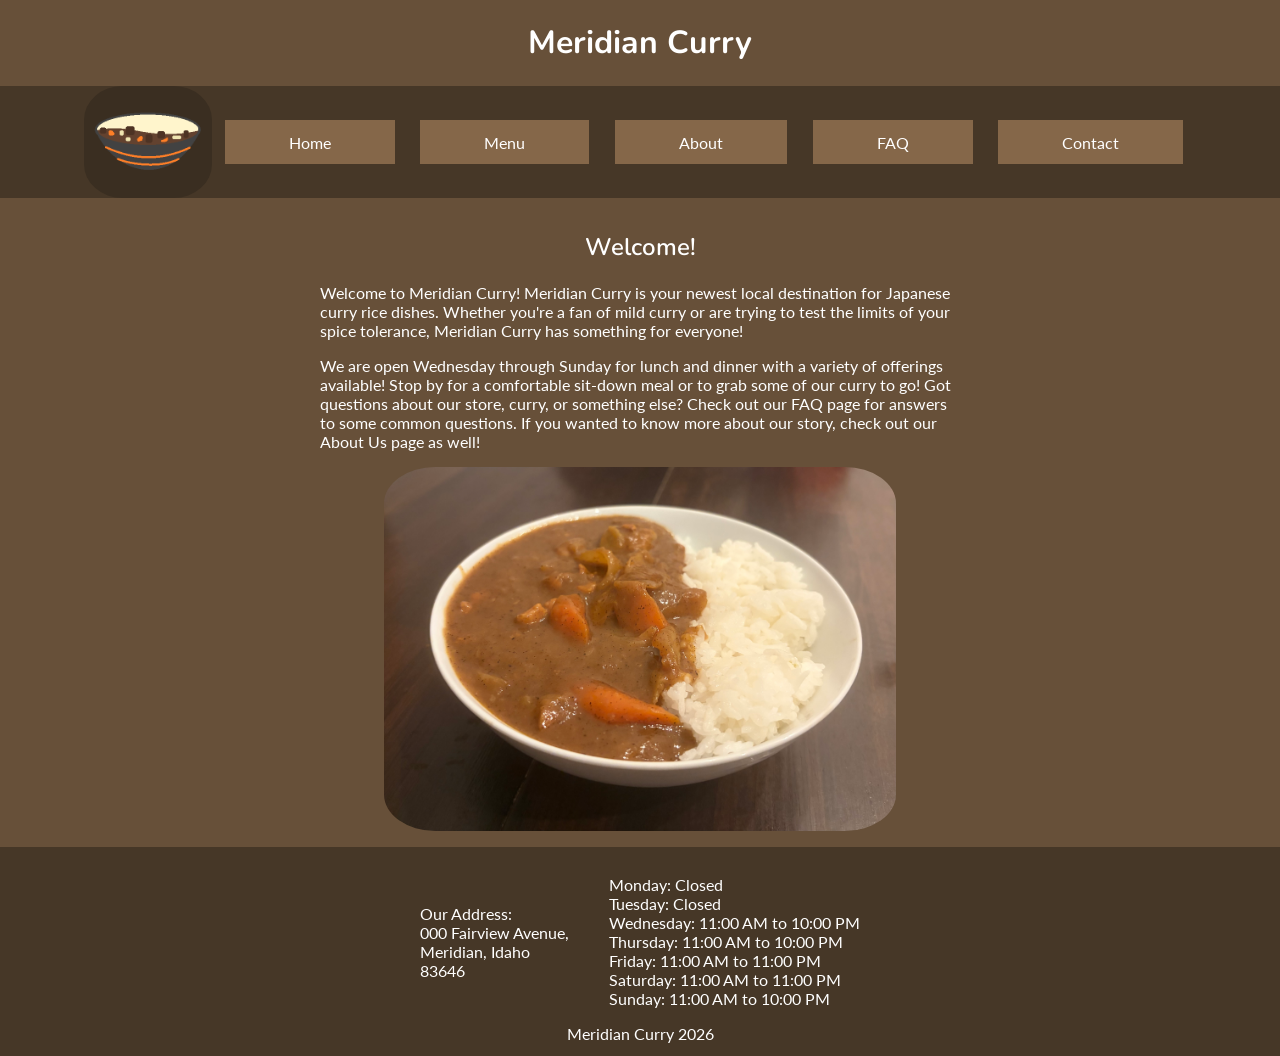
<file: index.html>
<!DOCTYPE html>
<html lang="en">
    <head>
        <meta charset="utf-8"/>
        <meta name="viewport" content="width=device-width, initial-scale=1.0"/>
        <title>Meridian Curry</title>
        <meta name="description" content="Meridian Curry, a Japanese curry restaurant located in Meridian, Idaho. It is a small, sit-down spot with a variety of lunch and dinner offerings and an emphasis on curry rice. Open Wednesday through Sunday."/>
        <link rel="stylesheet" href="style.css">
        <link rel="preconnect" href="https://fonts.googleapis.com">
<link rel="preconnect" href="https://fonts.gstatic.com" crossorigin>
<link href="https://fonts.googleapis.com/css2?family=Lato:ital,wght@0,100;0,300;0,400;0,700;0,900;1,100;1,300;1,400;1,700;1,900&family=Nunito:ital,wght@0,200..1000;1,200..1000&display=swap" rel="stylesheet">
    </head>

    <body>
        <header>
            <h1 class="page-title">Meridian Curry</h1>
            <nav class="nav-container">
                <img class="logo" src="templogo.png" alt="A simple depiction of a bowl of curry and rice in a dark grey and orange striped bowl."/>
                <a class="nav-button" href="index.html">Home</a>
                <a class="nav-button" href="menu.html">Menu</a>             
                <a class="nav-button" href="about.html">About</a> 
                <a class="nav-button" href="faq.html">FAQ</a>
                <a class="nav-button" href="contact.html">Contact</a>
            </nav>
        </header>

        <main>
            <h2>Welcome!</h2>

            <p>
                Welcome to Meridian Curry! 
                Meridian Curry is your newest local destination for Japanese curry rice dishes. 
                Whether you're a fan of mild curry or are trying to test the limits of your spice tolerance, Meridian Curry has something for everyone!
            </p>

            <p>
                We are open Wednesday through Sunday for lunch and dinner with a variety of offerings available! Stop by for a comfortable sit-down meal or to grab some of our curry to go!
                Got questions about our store, curry, or something else? Check out our FAQ page for answers to some common questions. If you wanted to know more about our story, check out our About Us page as well! 
            </p>

            <img src="IMG_1078.png" alt="A serving of Japanese chicken curry and rice in a white bowl on a wooden table."/>
        </main>

        <footer>
            <div class="footer-container">
                <div>
                    <p>
                        Our Address: <br>
                        000 Fairview Avenue, <br>
                        Meridian, Idaho <br>
                        83646
                    </p>
                </div>
    
                <div>
                    <ul>
                        <li>Monday: Closed</li>
                        <li>Tuesday: Closed</li>
                        <li>Wednesday: 11:00 AM to 10:00 PM</li>
                        <li>Thursday: 11:00 AM to 10:00 PM</li>
                        <li>Friday: 11:00 AM to 11:00 PM</li>
                        <li>Saturday: 11:00 AM to 11:00 PM</li>
                        <li>Sunday: 11:00 AM to 10:00 PM</li>
                    </ul>
                </div>
            </div>
            <div class="footer-container">
                Meridian Curry 2026
            </div>
        </footer>
    </body>
</html>
</file>
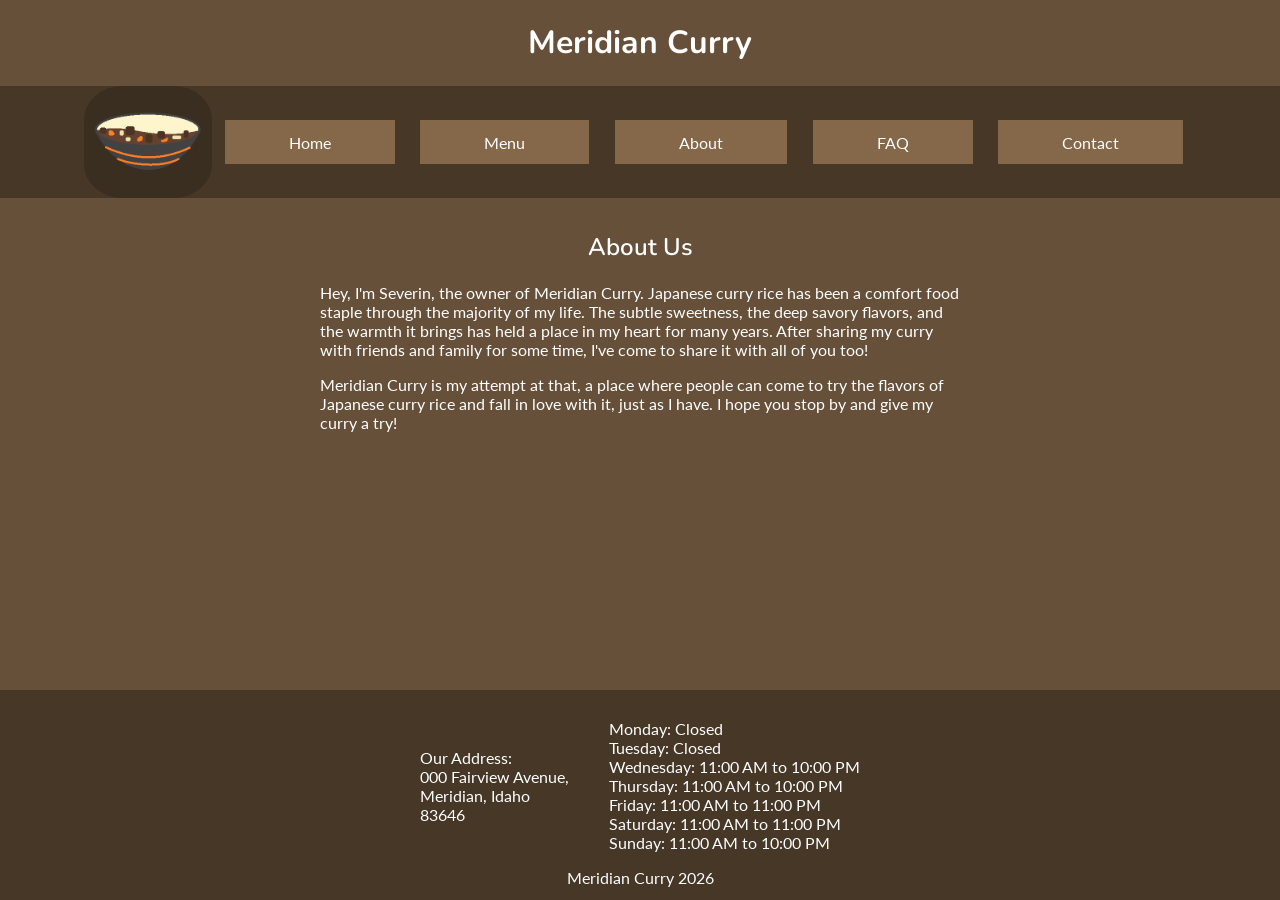
<file: about.html>
<!DOCTYPE html>
<html lang="en">
    <head>
        <meta charset="utf-8"/>
        <meta name="viewport" content="width=device-width, initial-scale=1.0"/>
        <title>Meridian Curry</title>
        <meta name="description" content="The About Us page for Meridian Curry, Meridian Curry, a Japanese curry restaurant located in Meridian, Idaho. It is a small, sit-down spot with a variety of lunch and dinner offerings and an emphasis on curry rice. Open Wednesday through Sunday."/>
        <link rel="stylesheet" href="style.css">
        <link rel="preconnect" href="https://fonts.googleapis.com">
<link rel="preconnect" href="https://fonts.gstatic.com" crossorigin>
<link href="https://fonts.googleapis.com/css2?family=Lato:ital,wght@0,100;0,300;0,400;0,700;0,900;1,100;1,300;1,400;1,700;1,900&family=Nunito:ital,wght@0,200..1000;1,200..1000&display=swap" rel="stylesheet">
    </head>

    <body>
        <header>
            <h1 class="page-title">Meridian Curry</h1>
            <nav class="nav-container">
                <img class="logo" src="templogo.png" alt="A simple depiction of a bowl of curry and rice in a dark grey and orange striped bowl."/>
                <a class="nav-button" href="index.html">Home</a>
                <a class="nav-button" href="menu.html">Menu</a>             
                <a class="nav-button" href="about.html">About</a> 
                <a class="nav-button" href="faq.html">FAQ</a>
                <a class="nav-button" href="contact.html">Contact</a>
            </nav>
        </header>

        <main>
            <h2>
                About Us
            </h2>
            <p>
                Hey, I'm Severin, the owner of Meridian Curry. 
                Japanese curry rice has been a comfort food staple through the majority of my life. The subtle sweetness, the deep savory flavors, and the warmth it brings has held a place in my heart for many years. 
                After sharing my curry with friends and family for some time, I've come to share it with all of you too! 
            </p>
            <p>
                Meridian Curry is my attempt at that, a place where people can come to try the flavors of Japanese curry rice and fall in love with it, just as I have. 
                I hope you stop by and give my curry a try!
            </p>
        </main>

        <footer>
            <div class="footer-container">
                <div>
                    <p>
                        Our Address: <br>
                        000 Fairview Avenue, <br>
                        Meridian, Idaho <br>
                        83646
                    </p>
                </div>
    
                <div>
                    <ul>
                        <li>Monday: Closed</li>
                        <li>Tuesday: Closed</li>
                        <li>Wednesday: 11:00 AM to 10:00 PM</li>
                        <li>Thursday: 11:00 AM to 10:00 PM</li>
                        <li>Friday: 11:00 AM to 11:00 PM</li>
                        <li>Saturday: 11:00 AM to 11:00 PM</li>
                        <li>Sunday: 11:00 AM to 10:00 PM</li>
                    </ul>
                </div>
            </div>
            <div class="footer-container">
                Meridian Curry 2026
            </div>
        </footer>
    </body>
</html>
</file>
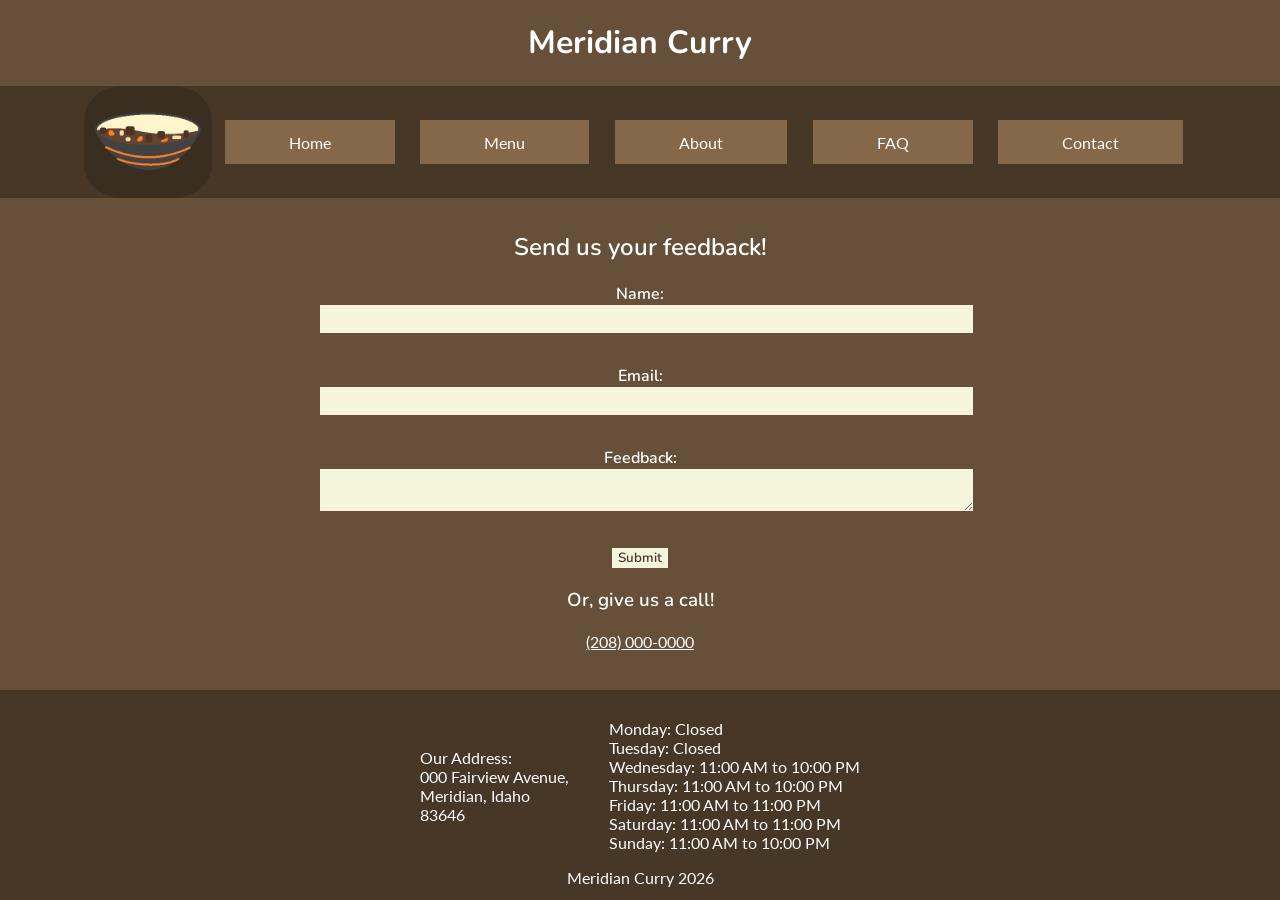
<file: contact.html>
<!DOCTYPE html>
<html lang="en">
    <head>
        <meta charset="utf-8"/>
        <meta name="viewport" content="width=device-width, initial-scale=1.0"/>
        <title>Meridian Curry</title>
        <link rel="stylesheet" href="style.css">
        <link rel="preconnect" href="https://fonts.googleapis.com">
<link rel="preconnect" href="https://fonts.gstatic.com" crossorigin>
<link href="https://fonts.googleapis.com/css2?family=Lato:ital,wght@0,100;0,300;0,400;0,700;0,900;1,100;1,300;1,400;1,700;1,900&family=Nunito:ital,wght@0,200..1000;1,200..1000&display=swap" rel="stylesheet">
    </head>

    <body>
        <header>
            <h1 class="page-title">Meridian Curry</h1>
            <nav class="nav-container">
                <img class="logo" src="templogo.png" alt="A simple depiction of a bowl of curry and rice in a dark grey and orange striped bowl."/>
                <a class="nav-button" href="index.html">Home</a>
                <a class="nav-button" href="menu.html">Menu</a>             
                <a class="nav-button" href="about.html">About</a> 
                <a class="nav-button" href="faq.html">FAQ</a>
                <a class="nav-button" href="contact.html">Contact</a>
            </nav>
        </header>

        <main>
            <h2>Send us your feedback!</h2>
            <form action="submit.html" method="post">
                <label for="name">Name:</label><br>
                <input type="text" id="name" name="name"><br>
                <label for="email">Email:</label><br>
                <input type="text" id="email" name="email"><br>
                <label for="feedback">Feedback:</label><br>
                <textarea id="text" name="feedback"></textarea><br>

                <button type="submit">Submit</button>
            </form>
            <h3>Or, give us a call!</h3>
            <a href="tel:+12080000000">(208) 000-0000</a>
        </main>
        
        <footer>
            <div class="footer-container">
                <div>
                    <p>
                        Our Address: <br>
                        000 Fairview Avenue, <br>
                        Meridian, Idaho <br>
                        83646
                    </p>
                </div>
    
                <div>
                    <ul>
                        <li>Monday: Closed</li>
                        <li>Tuesday: Closed</li>
                        <li>Wednesday: 11:00 AM to 10:00 PM</li>
                        <li>Thursday: 11:00 AM to 10:00 PM</li>
                        <li>Friday: 11:00 AM to 11:00 PM</li>
                        <li>Saturday: 11:00 AM to 11:00 PM</li>
                        <li>Sunday: 11:00 AM to 10:00 PM</li>
                    </ul>
                </div>
            </div>
            <div class="footer-container">
                Meridian Curry 2026
            </div>
        </footer>
    </body>
</html>
</file>
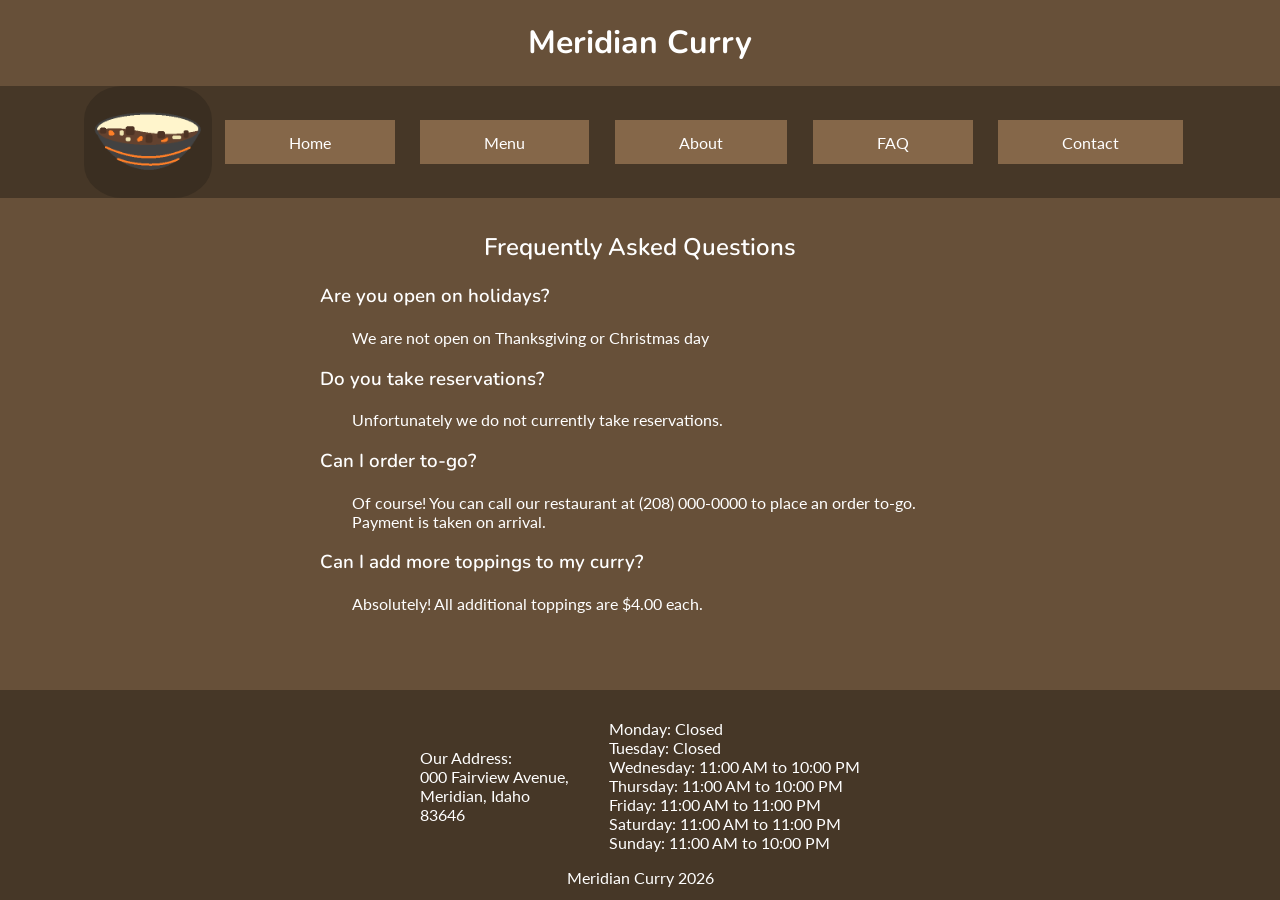
<file: faq.html>
<!DOCTYPE html>
<html lang="en">
    <head>
        <meta charset="utf-8"/>
        <meta name="viewport" content="width=device-width, initial-scale=1.0"/>
        <title>Meridian Curry</title>
        <link rel="stylesheet" href="style.css">
        <link rel="preconnect" href="https://fonts.googleapis.com">
<link rel="preconnect" href="https://fonts.gstatic.com" crossorigin>
<link href="https://fonts.googleapis.com/css2?family=Lato:ital,wght@0,100;0,300;0,400;0,700;0,900;1,100;1,300;1,400;1,700;1,900&family=Nunito:ital,wght@0,200..1000;1,200..1000&display=swap" rel="stylesheet">
    </head>
    <body>
        <header>
            <h1 class="page-title">Meridian Curry</h1>
            <nav class="nav-container">
                <img class="logo" src="templogo.png" alt="A simple depiction of a bowl of curry and rice in a dark grey and orange striped bowl."/>
                <a class="nav-button" href="index.html">Home</a>
                <a class="nav-button" href="menu.html">Menu</a>             
                <a class="nav-button" href="about.html">About</a> 
                <a class="nav-button" href="faq.html">FAQ</a>
                <a class="nav-button" href="contact.html">Contact</a>
            </nav>
        </header>

        <main>
            <h2>Frequently Asked Questions</h2>
            <div class="faq">
    
                <h3>Are you open on holidays?</h3>
                <p>We are not open on Thanksgiving or Christmas day</p>
    
                <h3>Do you take reservations?</h3>
                <p>Unfortunately we do not currently take reservations.</p>
    
                <h3>Can I order to-go?</h3>
                <p>Of course! You can call our restaurant at (208) 000-0000 to place an order to-go. Payment is taken on arrival.</p>
    
                <h3>Can I add more toppings to my curry?</h3>
                <p>Absolutely! All additional toppings are $4.00 each.</p>
            </div>

        </main>

        <footer>
            <div class="footer-container">
                <div>
                    <p>
                        Our Address: <br>
                        000 Fairview Avenue, <br>
                        Meridian, Idaho <br>
                        83646
                    </p>
                </div>
    
                <div>
                    <ul>
                        <li>Monday: Closed</li>
                        <li>Tuesday: Closed</li>
                        <li>Wednesday: 11:00 AM to 10:00 PM</li>
                        <li>Thursday: 11:00 AM to 10:00 PM</li>
                        <li>Friday: 11:00 AM to 11:00 PM</li>
                        <li>Saturday: 11:00 AM to 11:00 PM</li>
                        <li>Sunday: 11:00 AM to 10:00 PM</li>
                    </ul>
                </div>
            </div>
            <div class="footer-container">
                Meridian Curry 2026
            </div>
        </footer>
    </body>
</html>
</file>
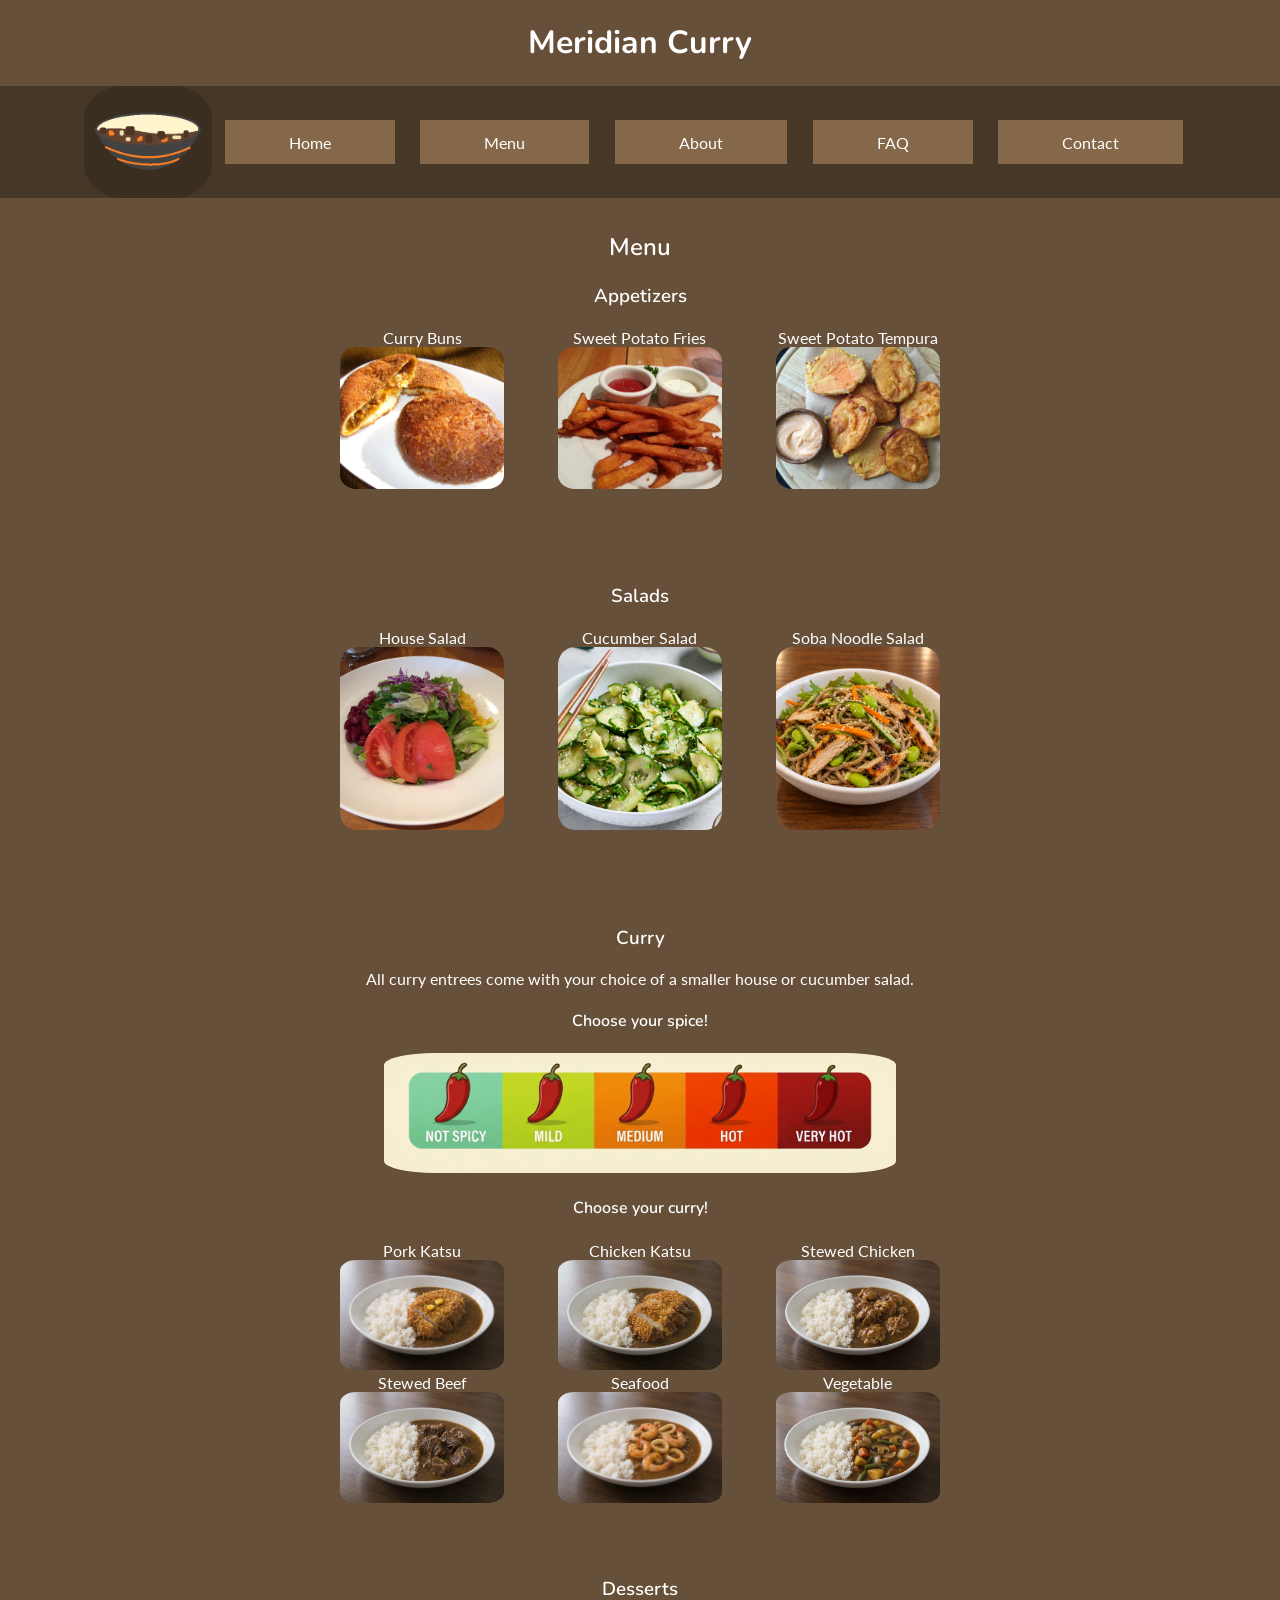
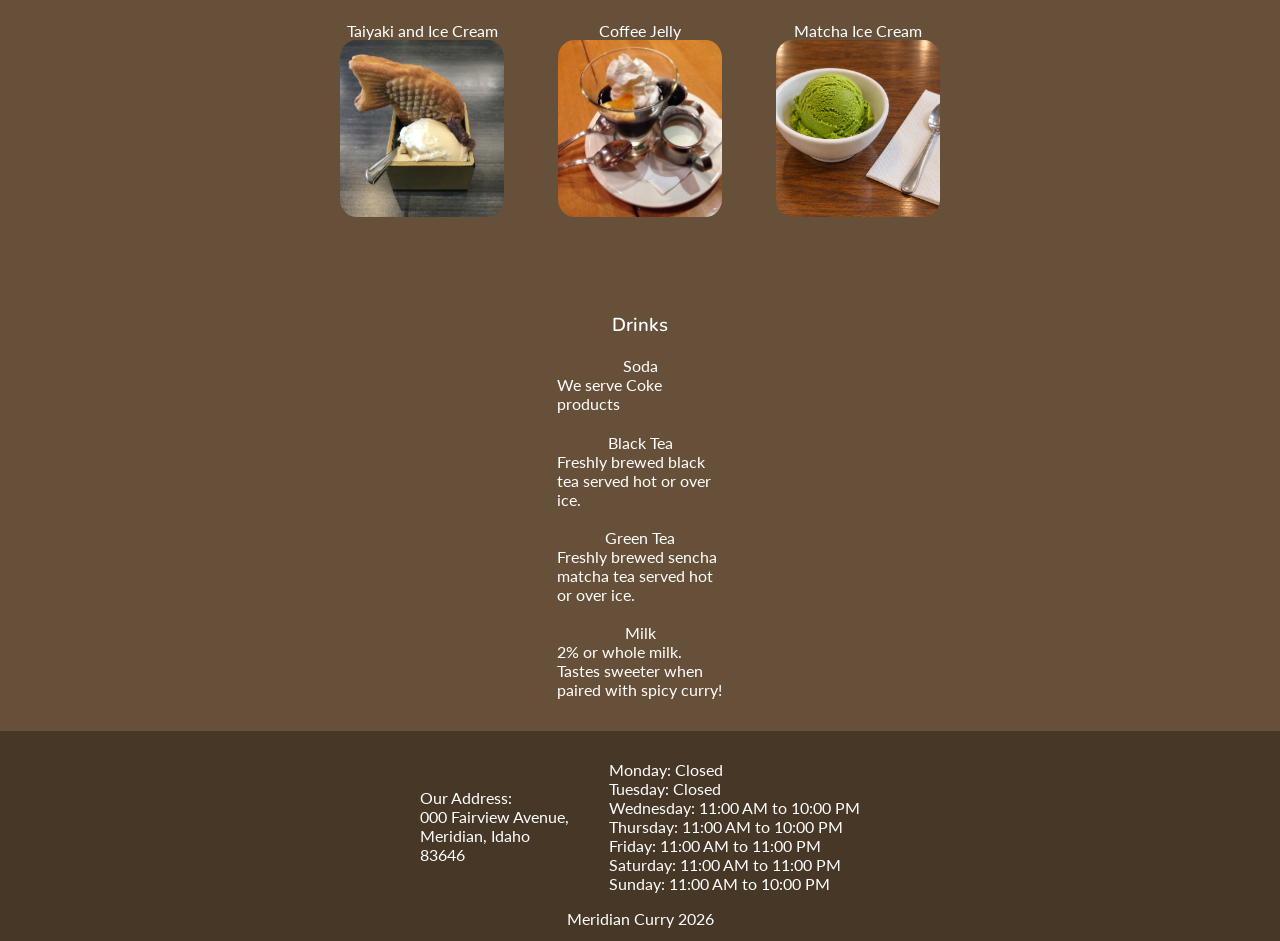
<file: menu.html>
<!DOCTYPE html>
<html lang="en">
    <head>
        <meta charset="utf-8"/>
        <meta name="viewport" content="width=device-width, initial-scale=1.0"/>
        <title>Meridian Curry</title>
        <link rel="stylesheet" href="style.css">
       <link rel="preconnect" href="https://fonts.googleapis.com">
<link rel="preconnect" href="https://fonts.gstatic.com" crossorigin>
<link href="https://fonts.googleapis.com/css2?family=Lato:ital,wght@0,100;0,300;0,400;0,700;0,900;1,100;1,300;1,400;1,700;1,900&family=Nunito:ital,wght@0,200..1000;1,200..1000&display=swap" rel="stylesheet">
    </head>

    <body>
        <header>
            <h1 class="page-title">Meridian Curry</h1>
            <nav class="nav-container">
                <img class="logo" src="templogo.png" alt="A simple depiction of a bowl of curry and rice in a dark grey and orange striped bowl."/>
                <a class="nav-button" href="index.html">Home</a>
                <a class="nav-button" href="menu.html">Menu</a>             
                <a class="nav-button" href="about.html">About</a> 
                <a class="nav-button" href="faq.html">FAQ</a>
                <a class="nav-button" href="contact.html">Contact</a>
            </nav>
        </header>

        <main>
            <h2>Menu</h2>
            <h3>Appetizers</h3>
            <div class="menu-container">
                <div class="menu-item">
                    Curry Buns
                    <img src="currybun.jpg" alt="A serving of crunchy fried bread filled with curry, served on a white plate on a wooden table."/>                        
                </div>
                <div class="menu-item">
                    Sweet Potato Fries
                        <img src="sweetpotatofries.jpg" alt="A serving of sweet potato fries with ketchup and garlic aioli, served on a white plate on a wooden table."/>
                </div>
                <div class="menu-item">
                    Sweet Potato Tempura
                        <img src="sweetpotatotempura.jpg" alt="A serving of sweet potato tempura, served on a wooden plate."/>                    
                </div>
            </div>

            <br/><br/><br/><br/><br/>
            <h3>Salads</h3>
            <div class="menu-container">
                <div class="menu-item">
                    House Salad
                    <img src="housesalad.jpg" alt="A serving of salad with kidney beans, lettuce, and corn in a white bowl on a wooden table."/>                    
                </div>
                <div class="menu-item">
                    Cucumber Salad
                    <img src="cucumbersalad.jpg" alt="A serving of cucumber salad topped with sesame seeds, served in a white bowl."/>                    
                </div>
                <div class="menu-item">
                    Soba Noodle Salad
                    <img src="chickensobasalad.png" alt="A serving of cold soba salad with grilled chicken, edamame, and some mixed greens, served in a white bowl."/>                    
                </div>
            </div>
            
            <br/><br/><br/><br/><br/>
            <h3>Curry</h3>
            <p class="menu-note">All curry entrees come with your choice of a smaller house or cucumber salad.</p>
            <h4>Choose your spice!</h4>
            <img src="chooseyourspice.png" alt="An image depicting 5 levels of spiciness: not spicy, mild, medium, hot, and very hot."/>
            <h4>Choose your curry!</h4>
            <div class="menu-container">
                <div class="menu-item">
                    Pork Katsu
                    <img src="porkkatsucurry.png" alt="A serving of pork katsu over curry and rice in a white bowl on a wooden table."/>
                </div>                 
                <div class="menu-item">
                    Chicken Katsu
                    <img src="chickenkatsucurry.jpg" alt="A serving of chicken katsu over curry and rice in a white bowl on a wooden table."/>             
                </div>
                <div class="menu-item">
                    Stewed Chicken
                    <img src="stewedchicken.jpg" alt="A serving of stewed chicken curry and rice in a white bowl on a wooden table."/>              
                </div>
                <div class="menu-item">
                    Stewed Beef
                    <img src="stewedbeef.jpg" alt="A serving of stewed beef curry and rice in a white bowl on a wooden table."/>                    
                </div>
                <div class="menu-item">
                    Seafood
                    <img src="seafoodcurry.png" alt="A serving of seafood curry and rice in a white bowl on a wooden table."/>                  
                </div>
                <div class="menu-item">
                    Vegetable
                    <img src="vegetablecurry.jpg" alt="A serving of vegetable curry and rice in a white bowl on a wooden table."/>                  
                </div>
            </div>

            <br/><br/><br/><br/><br/>
            <h3>Desserts</h3>
            <div class="menu-container">
                <div class="menu-item">
                    Taiyaki and Ice Cream
                    <img src="taiyakiicecream.jpg" alt="A serving of red bean taiyaki with a scoop of vanilla ice cream in a square dish on a grey table."/>                    
                </div>
                <div class="menu-item">
                    Coffee Jelly
                    <img src="coffeejelly.jpg" alt="A serving of coffee jelly in a glass paired with a bell creamer of cream and a bell creamer of chocolate syrup. The coffee jelly is garnished with whipped cream and an orange slice. Served on a white plate on a wooden table."/>                    
                </div>

                <div class="menu-item">
                    Matcha Ice Cream
                    <img src="matchaicecream.png" alt="A serving of matcha ice cream in a white dish on a wooden table with a metal spoon and napkin."/>                    
                </div>
            </div>

            <br/><br/><br/><br/><br/>
            <h3>Drinks</h3>
            <dl>
                <dt>Soda</dt>
                    <dd>We serve Coke products</dd>
                <dt>Black Tea</dt>
                    <dd>Freshly brewed black tea served hot or over ice.</dd>
                <dt>Green Tea</dt>
                    <dd>Freshly brewed sencha matcha tea served hot or over ice.</dd>
                <dt>Milk</dt>
                    <dd>2% or whole milk. Tastes sweeter when paired with spicy curry!</dd>
            </dl>
        </main>

        <footer>
            <div class="footer-container">
                <div>
                    <p>
                        Our Address: <br>
                        000 Fairview Avenue, <br>
                        Meridian, Idaho <br>
                        83646
                    </p>
                </div>
    
                <div>
                    <ul>
                        <li>Monday: Closed</li>
                        <li>Tuesday: Closed</li>
                        <li>Wednesday: 11:00 AM to 10:00 PM</li>
                        <li>Thursday: 11:00 AM to 10:00 PM</li>
                        <li>Friday: 11:00 AM to 11:00 PM</li>
                        <li>Saturday: 11:00 AM to 11:00 PM</li>
                        <li>Sunday: 11:00 AM to 10:00 PM</li>
                    </ul>
                </div>
            </div>
            <div class="footer-container">
                Meridian Curry 2026
            </div>
        </footer>
    </body>
</html>
</file>
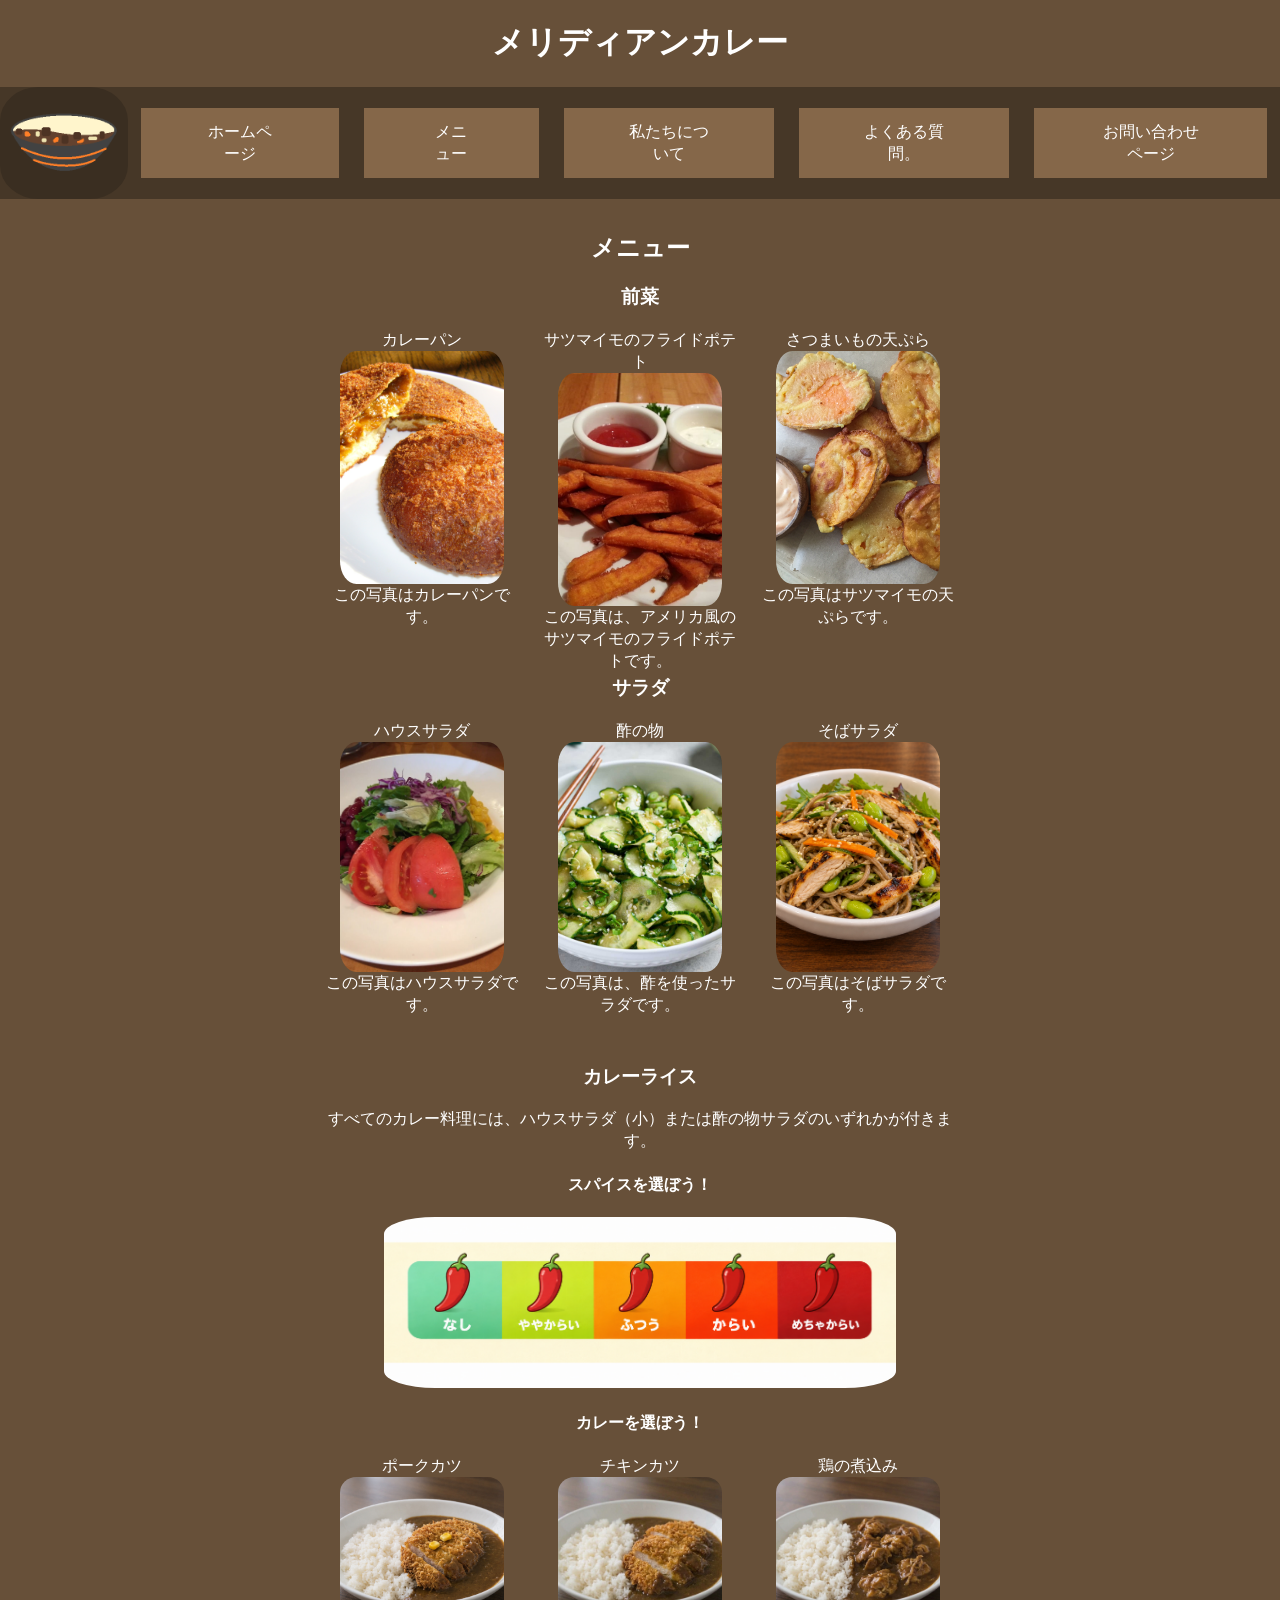
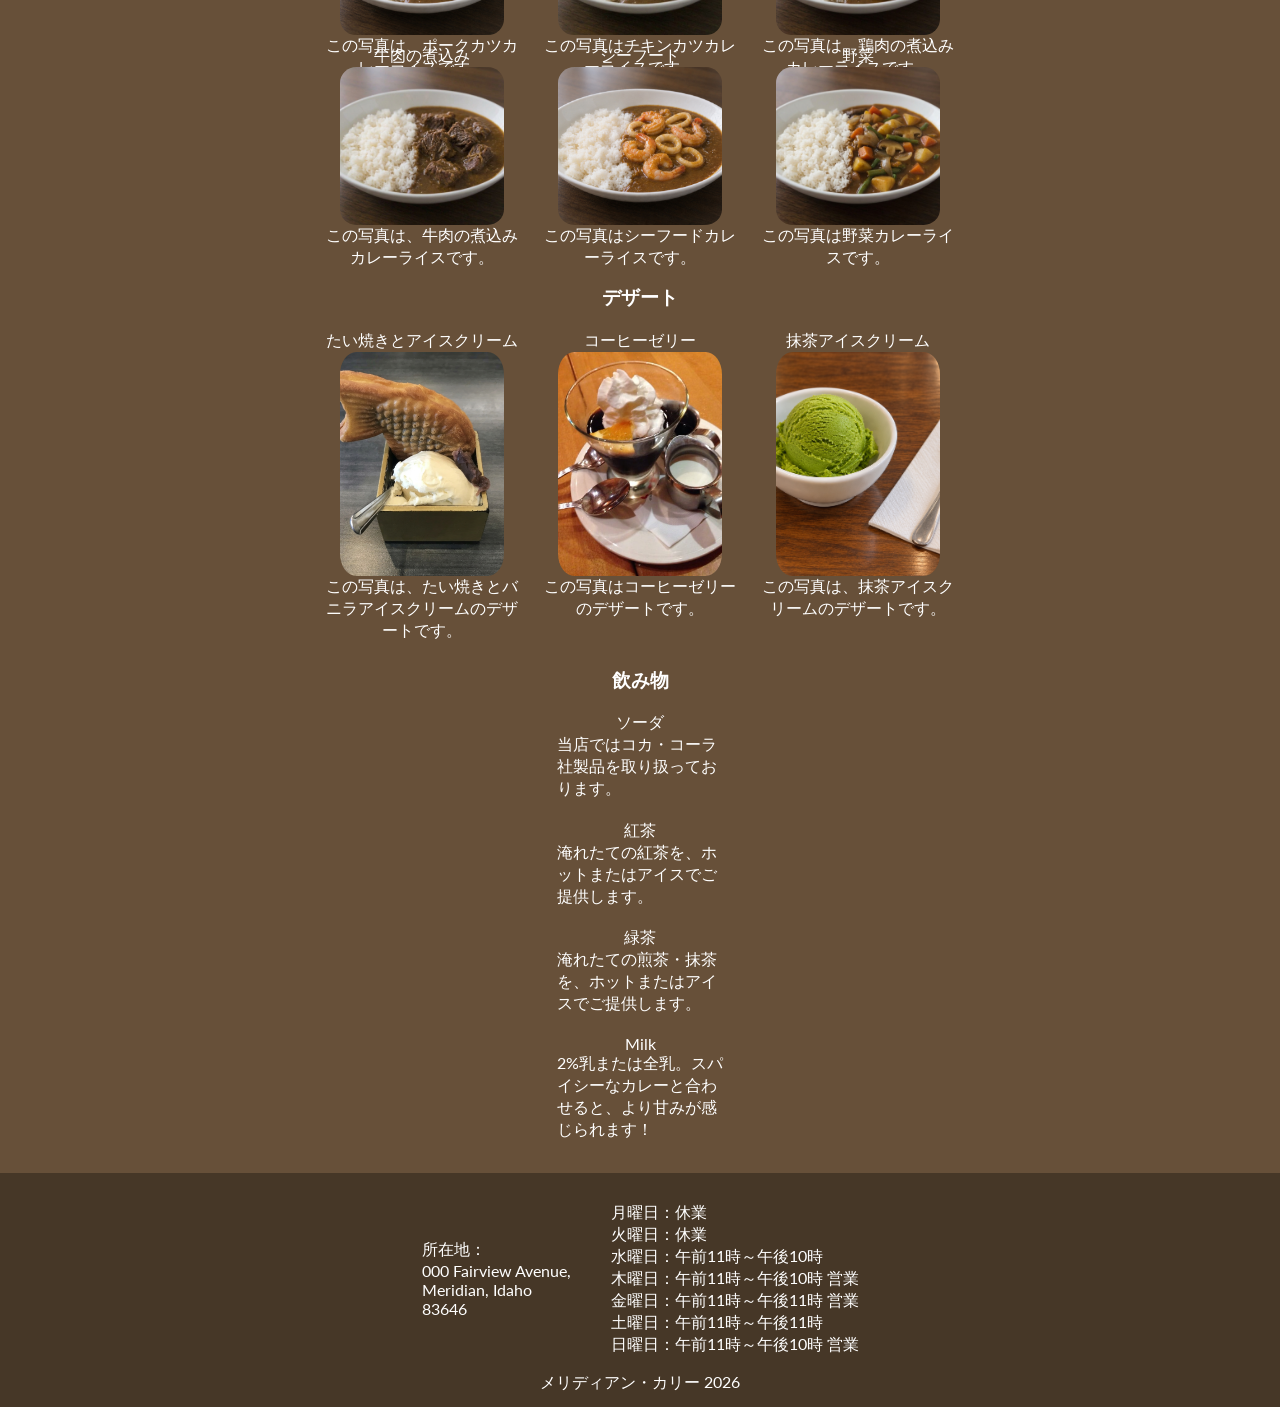
<file: menujapanese.html>
<!DOCTYPE html>
<html lang="ja">
    <head>
        <meta charset="utf-8"/>
        <meta name="viewport" content="width=device-width, initial-scale=1.0"/>
        <title>メリディアンカレー</title>
        <link rel="stylesheet" href="stylejapanese.css">
       <link rel="preconnect" href="https://fonts.googleapis.com">
<link rel="preconnect" href="https://fonts.gstatic.com" crossorigin>
<link href="https://fonts.googleapis.com/css2?family=Lato:ital,wght@0,100;0,300;0,400;0,700;0,900;1,100;1,300;1,400;1,700;1,900&family=Nunito:ital,wght@0,200..1000;1,200..1000&display=swap" rel="stylesheet">
    </head>

    <body>
        <header>
            <h1 class="page-title">メリディアンカレー</h1>
            <nav class="nav-container">
                <img class="logo" src="templogo.png" alt="A simple depiction of a bowl of curry and rice in a dark grey and orange striped bowl."/>
                <a class="nav-button" href="index.html">ホームページ</a>
                <a class="nav-button" href="menu.html">メニュー</a>             
                <a class="nav-button" href="about.html">私たちについて</a> 
                <a class="nav-button" href="faq.html">よくある質問。</a>
                <a class="nav-button" href="contact.html">お問い合わせページ</a>
            </nav>
        </header>

        <main>
            <h2>メニュー</h2>
            <h3>前菜</h3>
            <div class="menu-container">
                <div class="menu-item">
                    カレーパン
                    <img src="currybun.jpg" alt="A serving of crunchy fried bread filled with curry, served on a white plate on a wooden table."/>    
                    この写真はカレーパンです。                
                </div>
                <div class="menu-item">
                    サツマイモのフライドポテト 
                    <img src="sweetpotatofries.jpg" alt="A serving of sweet potato fries with ketchup and garlic aioli, served on a white plate on a wooden table."/>
                    この写真は、アメリカ風のサツマイモのフライドポテトです。
                </div>
                <div class="menu-item">
                    さつまいもの天ぷら
                    <img src="sweetpotatotempura.jpg" alt="A serving of sweet potato tempura, served on a wooden plate."/>
                    この写真はサツマイモの天ぷらです。                  
                </div>
            </div>

            <br/><br/><br/><br/><br/>
            <h3>サラダ</h3>
            <div class="menu-container">
                <div class="menu-item">
                    ハウスサラダ
                    <img src="housesalad.jpg" alt="A serving of salad with kidney beans, lettuce, and corn in a white bowl on a wooden table."/> 
                    この写真はハウスサラダです。                 
                </div>
                <div class="menu-item">
                    酢の物
                    <img src="cucumbersalad.jpg" alt="A serving of cucumber salad topped with sesame seeds, served in a white bowl."/>   
                    この写真は、酢を使ったサラダです。                
                </div>
                <div class="menu-item">
                    そばサラダ
                    <img src="chickensobasalad.png" alt="A serving of cold soba salad with grilled chicken, edamame, and some mixed greens, served in a white bowl."/>  
                    この写真はそばサラダです。                  
                </div>
            </div>
            
            <br/><br/><br/><br/><br/>
            <h3>カレーライス</h3>
            <p class="menu-note">すべてのカレー料理には、ハウスサラダ（小）または酢の物サラダのいずれかが付きます。</p>
            <h4>スパイスを選ぼう！</h4>
            <img src="spicejapanese.png" alt="An image depicting 5 levels of spiciness: not spicy, mild, medium, hot, and very hot."/>
            <h4>カレーを選ぼう！</h4>
            <div class="menu-container">
                <div class="menu-item">
                    ポークカツ
                    <img src="porkkatsucurry.png" alt="A serving of pork katsu over curry and rice in a white bowl on a wooden table."/>
                    この写真は、ポークカツカレーライスです。
                </div>                 
                <div class="menu-item">
                    チキンカツ
                    <img src="chickenkatsucurry.jpg" alt="A serving of chicken katsu over curry and rice in a white bowl on a wooden table."/> 
                    この写真はチキンカツカレーライスです。          
                </div>
                <div class="menu-item">
                    鶏の煮込み
                    <img src="stewedchicken.jpg" alt="A serving of stewed chicken curry and rice in a white bowl on a wooden table."/>  
                    この写真は、鶏肉の煮込みカレーライスです。            
                </div>
                <div class="menu-item">
                    牛肉の煮込み
                    <img src="stewedbeef.jpg" alt="A serving of stewed beef curry and rice in a white bowl on a wooden table."/>    
                    この写真は、牛肉の煮込みカレーライスです。               
                </div>
                <div class="menu-item">
                    シーフード
                    <img src="seafoodcurry.png" alt="A serving of seafood curry and rice in a white bowl on a wooden table."/>
                    この写真はシーフードカレーライスです。                
                </div>
                <div class="menu-item">
                    野菜
                    <img src="vegetablecurry.jpg" alt="A serving of vegetable curry and rice in a white bowl on a wooden table."/>                  
                    この写真は野菜カレーライスです。
                </div>
            </div>

            <br/><br/><br/><br/><br/>
            <h3>デザート</h3>
            <div class="menu-container">
                <div class="menu-item">
                    たい焼きとアイスクリーム
                    <img src="taiyakiicecream.jpg" alt="A serving of red bean taiyaki with a scoop of vanilla ice cream in a square dish on a grey table."/>     
                    この写真は、たい焼きとバニラアイスクリームのデザートです。              
                </div>
                <div class="menu-item">
                    コーヒーゼリー
                    <img src="coffeejelly.jpg" alt="A serving of coffee jelly in a glass paired with a bell creamer of cream and a bell creamer of chocolate syrup. The coffee jelly is garnished with whipped cream and an orange slice. Served on a white plate on a wooden table."/>                    
                    この写真はコーヒーゼリーのデザートです。
                </div>

                <div class="menu-item">
                    抹茶アイスクリーム
                    <img src="matchaicecream.png" alt="A serving of matcha ice cream in a white dish on a wooden table with a metal spoon and napkin."/>                    
                    この写真は、抹茶アイスクリームのデザートです。
                </div>
            </div>

            <br/><br/><br/><br/><br/>
            <h3>飲み物</h3>
            <dl>
                <dt>ソーダ</dt>
                    <dd>当店ではコカ・コーラ社製品を取り扱っております。</dd>
                <dt>紅茶</dt>
                    <dd>淹れたての紅茶を、ホットまたはアイスでご提供します。</dd>
                <dt>緑茶</dt>
                    <dd>淹れたての煎茶・抹茶を、ホットまたはアイスでご提供します。</dd>
                <dt>Milk</dt>
                    <dd>2%乳または全乳。スパイシーなカレーと合わせると、より甘みが感じられます！</dd>
            </dl>
        </main>

        <footer>
            <div class="footer-container">
                <div>
                    <p>
                        所在地： <br>
                        000 Fairview Avenue, <br>
                        Meridian, Idaho <br>
                        83646
                    </p>
                </div>
    
                <div>
                    <ul>
                        <li>月曜日：休業</li>
                        <li>火曜日：休業</li>
                        <li>水曜日：午前11時～午後10時</li>
                        <li>木曜日：午前11時～午後10時 営業</li>
                        <li>金曜日：午前11時～午後11時 営業</li>
                        <li>土曜日：午前11時～午後11時</li>
                        <li>日曜日：午前11時～午後10時 営業</li>
                    </ul>
                </div>
            </div>
            <div class="footer-container">
                メリディアン・カリー 2026
            </div>
        </footer>
    </body>
</html>
</file>
<file: style.css>
body {
    background-color: #675039;
    color: white;
    text-align: center;
    margin: 0%;
    padding: 0%;
    min-height: 100dvh;
    display: flex;
    flex-direction: column;
    font-family: "Lato", sans-serif;
    font-weight: 400;
}

h1 {
    font-weight: 700;  
    font-family: 'Nunito', "Lato", sans-serif;  
}

h2, h3, h4, label, button {
    font-weight: 600;  
    font-family: 'Nunito', "Lato", sans-serif;  
}

main {
    margin: 1% 25%;
}

img {
    border-radius: 10%;
    max-width: 80%;
    height: auto; 
}

dd > img {
    border-radius: 10%;
    max-width: 40%;
    height: auto;
}


footer {
    text-align: center;
    margin-top: auto;
    padding: 1%;
    background-color: #463727;
}

p {
    text-align: left;
}

.menu-note {
    text-align: center;
}

.logo {
    border-radius: 30%;
    max-width: 10%;
    height: auto;
}

.nav-container {
    display: flex;
    background-color: #463727;
    justify-content: center;
    align-items: center;
}

.menu-container {
    display: grid;
    grid-template-columns: 1fr 1fr 1fr;
    gap: 2%;
    text-align: center;
    row-gap: 10%
}

.menu-item img {
    width: 100%;
    height: 100%;
    object-fit: cover;
    display: block;
    margin-left: auto;
    margin-right: auto;
}

ul {
    list-style: none;
}

dd {
    text-align: left;
    margin-bottom: 3%; 
    margin-inline: 37%;    
}

.nav-button {
    background-color: #856749;
    text-align: center;
    padding: 1% 5%;
    margin: 1%;
    border: none;
    display: inline-block;
    text-decoration: none;
    color: #FFFFFF;
}

.footer-container {
    display: flex;
    justify-content: center;
    align-items: center;
    text-align: left;
}

.faq {
    text-align: left;
}

.faq p{
    margin-left: 5%;
}

input, textarea {
    width: 100%;
    margin-bottom: 5%;
    padding: 1%;
    border: #463727;
    background-color: beige;
}

button {
    border: none;
    background-color: beige;
    color:#463727;
}

button:hover {
    background-color:tan;
}

a{
    color:white;
    font-family: "Lato", sans-serif;
    font-weight: 400;  

}
</file>
<file: stylejapanese.css>
body {
    background-color: #675039;
    color: white;
    text-align: center;
    margin: 0%;
    padding: 0%;
    min-height: 100dvh;
    display: flex;
    flex-direction: column;
    font-family: 'MS PGothic', "Lato", sans-serif;
    font-weight: 400;
}

h1 {
    font-weight: 700;  
    font-family: 'MS PGothic', 'Nunito', "Lato", sans-serif;  
}

h2, h3, h4, label, button {
    font-weight: 600;  
    font-family: 'MS PGothic', 'Nunito', "Lato", sans-serif;  
}

main {
    margin: 1% 25%;
}

img {
    border-radius: 10%;
    max-width: 80%;
    height: auto; 
}

dd > img {
    border-radius: 10%;
    max-width: 40%;
    height: auto;
}


footer {
    text-align: center;
    margin-top: auto;
    padding: 1%;
    background-color: #463727;
}

p {
    text-align: left;
}

.menu-note {
    text-align: center;
}

.logo {
    border-radius: 30%;
    max-width: 10%;
    height: auto;
}

.nav-container {
    display: flex;
    background-color: #463727;
    justify-content: center;
    align-items: center;
}

.menu-container {
    display: grid;
    grid-template-columns: 1fr 1fr 1fr;
    gap: 2%;
    text-align: center;
    row-gap: 10%
}

.menu-item img {
    width: 100%;
    height: 100%;
    object-fit: cover;
    display: block;
    margin-left: auto;
    margin-right: auto;
}

ul {
    list-style: none;
}

dd {
    text-align: left;
    margin-bottom: 3%; 
    margin-inline: 37%;    
}

.nav-button {
    background-color: #856749;
    text-align: center;
    padding: 1% 5%;
    margin: 1%;
    border: none;
    display: inline-block;
    text-decoration: none;
    color: #FFFFFF;
}

.footer-container {
    display: flex;
    justify-content: center;
    align-items: center;
    text-align: left;
}

.faq {
    text-align: left;
}

.faq p{
    margin-left: 5%;
}

input, textarea {
    width: 100%;
    margin-bottom: 5%;
    padding: 1%;
    border: #463727;
    background-color: beige;
}

button {
    border: none;
    background-color: beige;
    color:#463727;
}

button:hover {
    background-color:tan;
}

a{
    color:white;
    font-family: "Lato", sans-serif;
    font-weight: 400;  

}
</file>
